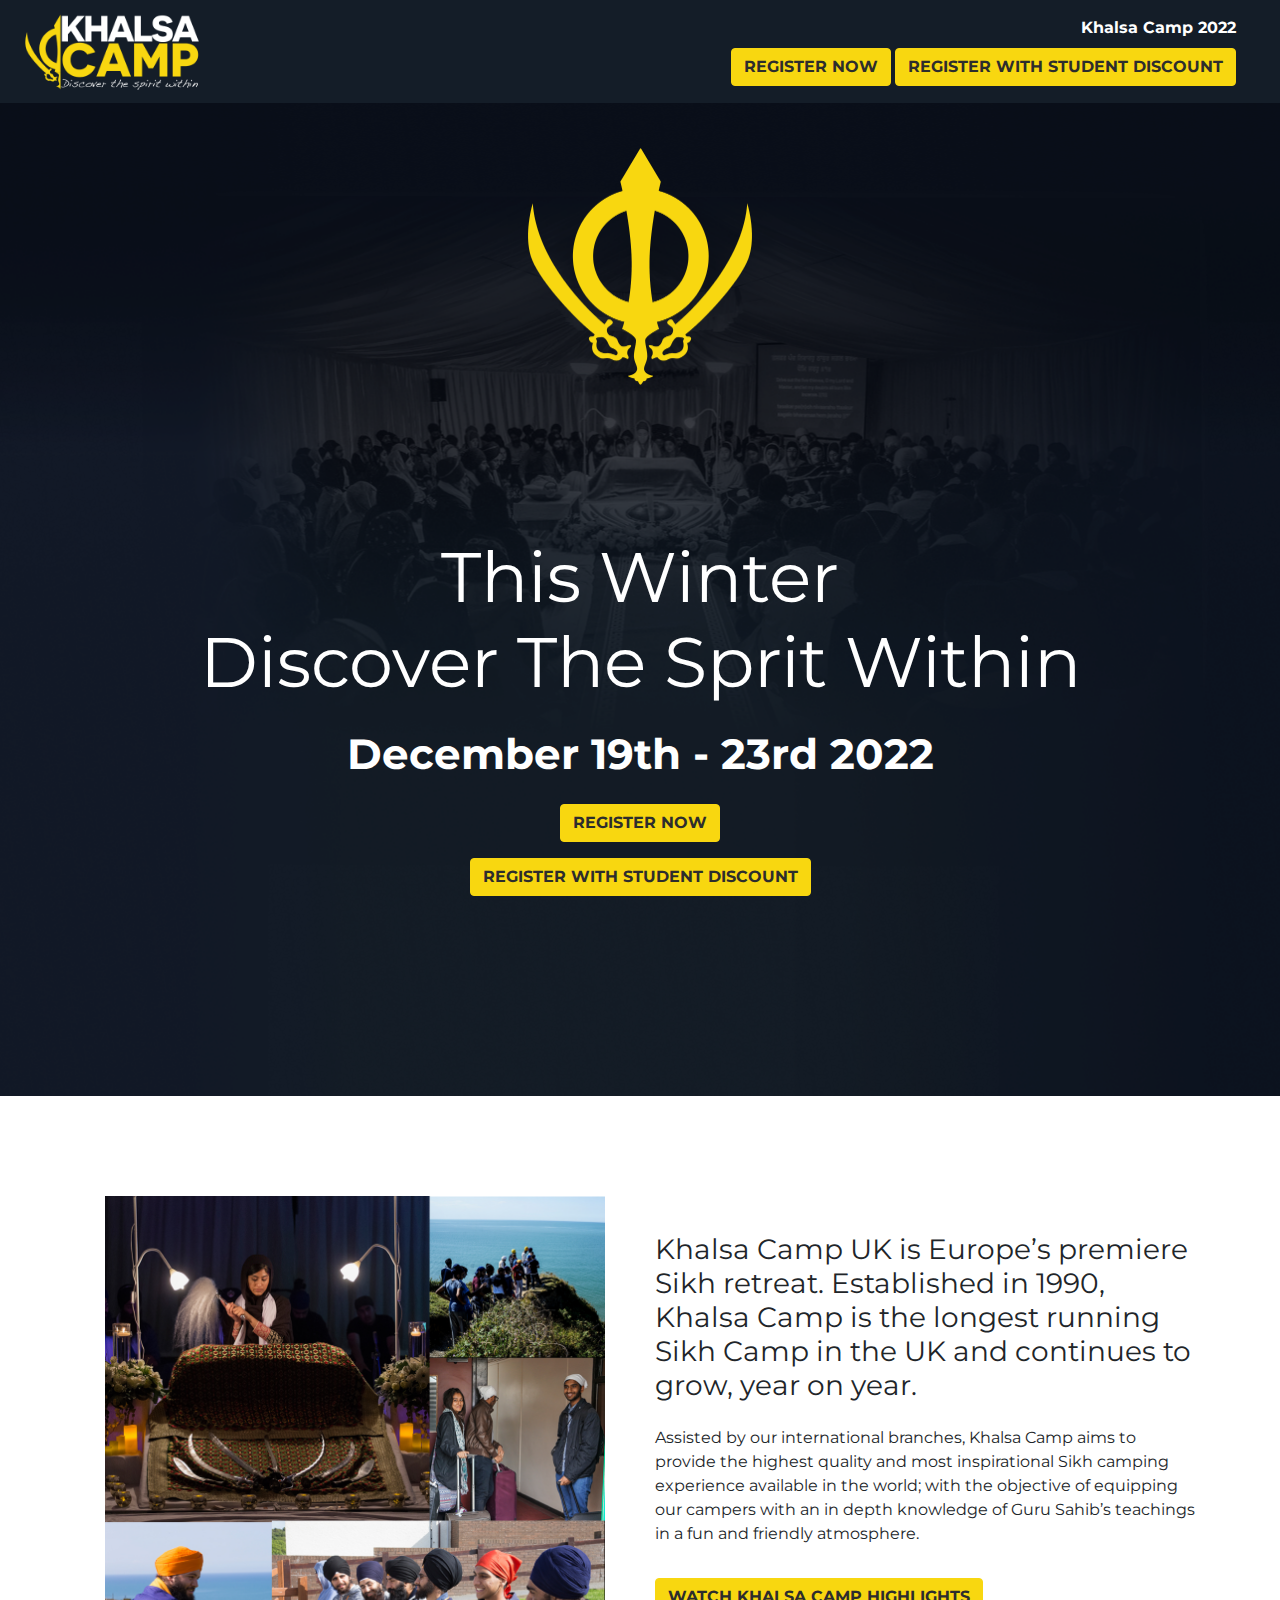
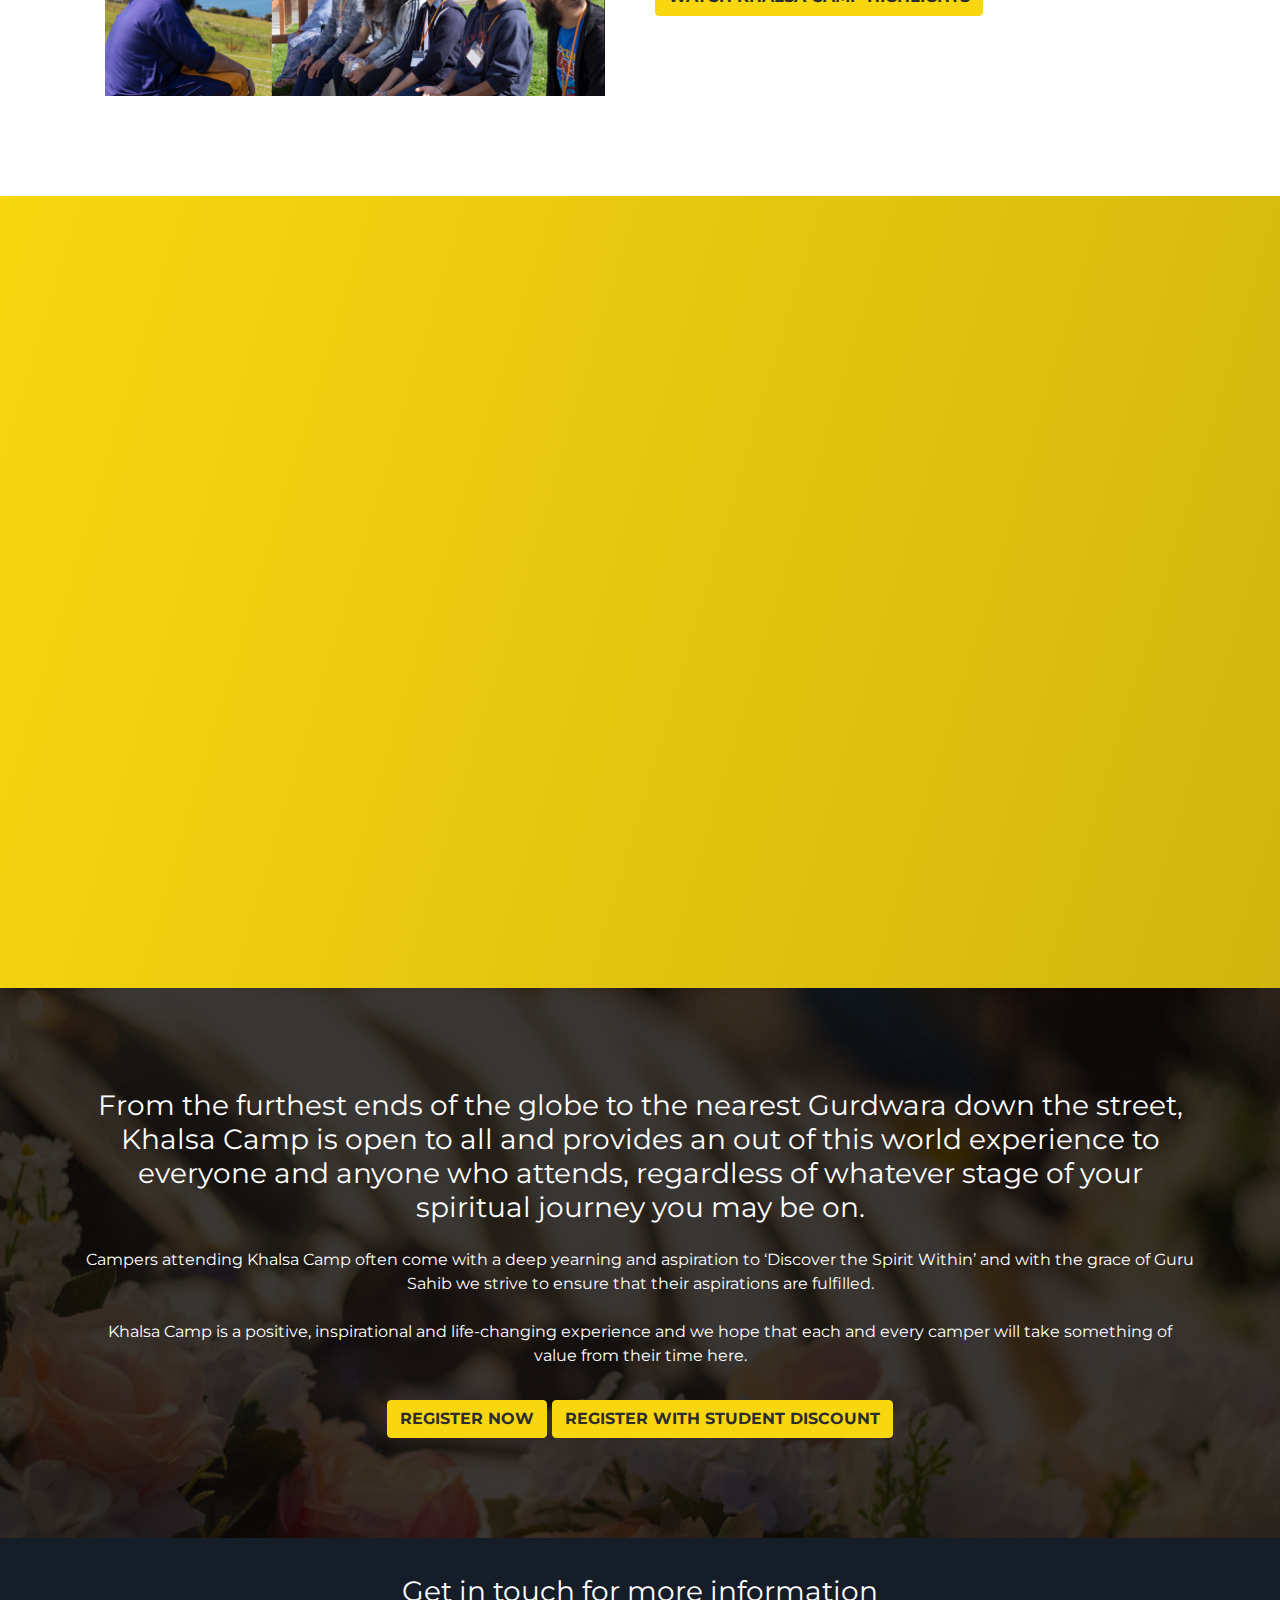
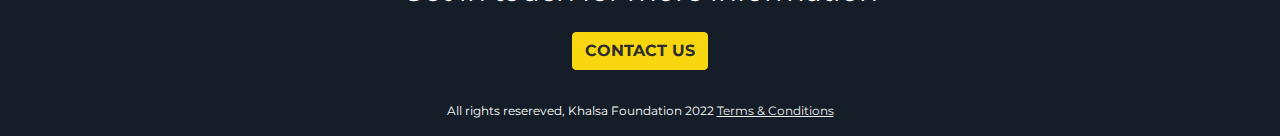
<file: index.html>
<!DOCTYPE html>
<html lang="en">
  <head>
    <meta charset="UTF-8">
	<meta http-equiv="X-UA-Compatible" content="IE=edge">
	<meta name="viewport" content="width=device-width, initial-scale=1">
    <title>Khalsa Camp UK- Sign Up Now</title>
    <!-- Bootstrap -->
	<link href="css/bootstrap-4.4.1.css" rel="stylesheet">
	<link rel="preconnect" href="https://fonts.googleapis.com">
<link rel="preconnect" href="https://fonts.gstatic.com" crossorigin>
<link href="https://fonts.googleapis.com/css2?family=Montserrat:wght@100;200;300;400;500;600;700;800;900&display=swap" rel="stylesheet">
<link href="css/animate.min.css">
<link href="img/favicon.ico" rel="icon">
<link
rel="stylesheet"
href="https://cdnjs.cloudflare.com/ajax/libs/animate.css/4.1.1/animate.min.css"
/>
 </head>
  <body>

	<nav class="navbar navbar-expand-lg navbar-light fixed-top bg-dark">
		<a href="http://www.khalsacamp.co.uk"><img src="img/kclogo.png" class="logo"></a>
		<button class="navbar-toggler" type="button" data-toggle="collapse" data-target="#navbarSupportedContent" aria-controls="navbarSupportedContent" aria-expanded="false" aria-label="Toggle navigation">
		  <span class="navbar-toggler-icon"></span>
		</button>
	  
		<div class="collapse navbar-collapse" id="navbarSupportedContent">
		 <ul class="navbar-nav mr-auto">
			<!--<li class="nav-item active">
			  <a class="nav-link" href="#">Home <span class="sr-only">(current)</span></a>
			</li>
			<li class="nav-item">
			  <a class="nav-link" href="#">Link</a>
			</li>
			<li class="nav-item dropdown">
			  <a class="nav-link dropdown-toggle" href="#" id="navbarDropdown" role="button" data-toggle="dropdown" aria-haspopup="true" aria-expanded="false">
				Dropdown
			  </a>
			  <div class="dropdown-menu" aria-labelledby="navbarDropdown">
				<a class="dropdown-item" href="#">Action</a>
				<a class="dropdown-item" href="#">Another action</a>
				<div class="dropdown-divider"></div>
				<a class="dropdown-item" href="#">Something else here</a>
			  </div>
			</li>
			<li class="nav-item">
			  <a class="nav-link disabled" href="#">Disabled</a>
			</li>-->
		  </ul>
		  <div class="signUpNav">
			<p style="color: #fff;display: block;margin: auto;padding-bottom: 8px;"><strong>Khalsa Camp 2022</strong></p>
			<!--<p style="color: #fff;text-align: right;display: block;margin: auto;padding-bottom: 8px;font-size: 13px;">December 19th - 23rd</p> -->
		  
		<a href="https://form.jotform.com/222282567496365" target="_blank"><button type="button" class="btn btn-primary btn-mobile">Register Now</button></a>
		<a href="https://form.jotform.com/222202060955345" target="_blank"><button type="button" class="btn btn-primary btn-mobile">Register with Student Discount</button></a>
		
		  </div>
		  
		</div>
	  </nav>
  	<!-- Section One -->

<nav>
	
</nav>

<div class="hero1">
	  <div class="container">
		  <div class="row">
		  
			  <div class="col-12 centre ">
			  
				<img src="img/khanda.png" class="khanda animate__animated animate__backInDown" >
			  <h1 style="color: #fff" class="sectionOneHeader animate__animated animate__fadeInUp animate__delay-1s" >
				  This Winter<br>
				  Discover the sprit within</h1>
				  <div style="height: 16px"></div>
				  <h3 style="color: #fff;" class=" animate__animated animate__fadeInUp animate__delay-2s">December 19th - 23rd 2022</h3>
				  <div style="height: 16px"></div>
					<a href="https://form.jotform.com/222282567496365" target="_blank">
						<div class=" animate__animated animate__zoomIn animate__delay-3s">
				  <button type="button" class="btn btn-primary animate__animated animate__pulse animate__animated animate__pulse animate__delay-4s">Register Now</button>
				</div></a>
				<div style="height: 16px"></div>
				<a href="https://form.jotform.com/222202060955345" target="_blank">
					<div class=" animate__animated animate__zoomIn animate__delay-3s">
			  <button type="button" class="btn btn-primary animate__animated animate__pulse animate__animated animate__pulse animate__delay-4s">Register with Student Discount</button>
			</div></a>
			  </div>
		  
		  </div>
	</div>
<div class="spacerLarge"></div>
	  </div>
	
	  	<!-- Section Two -->
	  
	  <div class="heroTwo">
		  <div class="spacerSmall"></div>
	  <div class="container">
		  <div class="row">
		  
			  <div class="col-md-6">
			  
			  <img src="img/collage.png" class="colSixImage">
			
			  </div>
			  
			  <div class="col-md-6">
			  
				<div class="spacerExtraSmall"></div>
			
				  <h4>Khalsa Camp UK is Europe’s premiere Sikh retreat. Established in 1990, Khalsa Camp is the longest running Sikh Camp in the UK and continues to grow, year on year.</h4>
				  <div style="height: 16px"></div>
				  <p>Assisted by our international branches, Khalsa Camp aims to provide the highest quality and most inspirational Sikh camping experience available in the world; with the objective of equipping our campers with an in depth knowledge of Guru Sahib’s teachings in a fun and friendly atmosphere.</p>
				  
				  <div style="height: 16px"></div>
				  <a href="https://www.youtube.com/c/KhalsaFoundation" target="_blank">
				  <button type="button" class="btn btn-primary">Watch Khalsa Camp Highlights</button></a>
				  
			  </div>
		  
		  </div>
	</div>
	<div class="spacerSmall"></div>
	  </div>
		  
		  	<!-- Section Three -->
	  
			  <div class="heroThree">
				<div class="spacerSmall"></div>
			<div class="container">
				<div class="row">
				
					<div class="col-12">
					
						<iframe class="video-container" width="100%" height="585px" src="https://www.youtube.com/embed/XyuzXvglQF0" title="YouTube video player" frameborder="0" allow="accelerometer; autoplay; clipboard-write; encrypted-media; gyroscope; picture-in-picture" allowfullscreen></iframe>
				  
					</div>
					
					
				
				</div>
		  </div>
		  <div class="spacerSmall"></div>
			</div>		

		  	<!-- Section Four -->
	  
			  <div class="heroFour">
				<div class="spacerSmall"></div>
			<div class="container">
				<div class="row">
				
					<div class="col-12 centre text-white">
					
						<h4>From the furthest ends of the globe to the nearest Gurdwara down the street, Khalsa Camp is open to all and provides an out of this world experience to everyone and anyone who attends, regardless of whatever stage of your spiritual journey you may be on.</h4>
						<div style="height: 16px"></div>
						<p>Campers attending Khalsa Camp often come with a deep yearning and aspiration to ‘Discover the Spirit Within’ and with the grace of Guru Sahib we strive to ensure that their aspirations are fulfilled.
							<br><br/>
							Khalsa Camp is a positive, inspirational and life-changing experience and we hope that each and every camper will take something of value from their time here.</p>
						
						<div style="height: 16px"></div>
						<a href="https://form.jotform.com/222282567496365" target="_blank"><button type="button" class="btn btn-primary btn-mobile">Register Now</button></a>
						<a href="https://form.jotform.com/222202060955345" target="_blank"><button type="button" class="btn btn-primary btn-mobile">Register with Student Discount</button></a>
				  
					</div>
					
					
				
				</div>
		  </div>
		  <div class="spacerSmall"></div>
			</div>				
<!-- Section Five-->
	  
<div class="bg-dark">
	<div class="spacerExtraSmall"></div>
<div class="container">
	<div class="row">
	
		<div class="col-12 centre text-white">
		<h4>Get in touch for more information</h1>
			<div style="height: 16px"></div><a href="mailto:info@khalsacamp.co.uk" target="_blank">
			<button type="button" class="btn btn-primary">Contact Us</button></a>
			<div style="height: 16px"></div>
	  <p style="font-size: 12px;color:#fff !important ; padding-top: 16px;">All rights resereved, Khalsa Foundation 2022 <a style="text-decoration:underline;color:#ededed " href="http://www.khalsacamp.com/uk/terms.html" target="_blank">Terms & Conditions</a></p>
		</div>
		
		
	
	</div>
</div>
<div class="spaceExtraSmall"></div>
</div>				

	  
	  
	<!-- jQuery (necessary for Bootstrap's JavaScript plugins) --> 
	<script src="js/jquery-3.4.1.min.js"></script>

	<!-- Include all compiled plugins (below), or include individual files as needed -->
	<script src="js/popper.min.js"></script> 
	<script src="js/bootstrap-4.4.1.js"></script>
  </body>
</html>
</file>
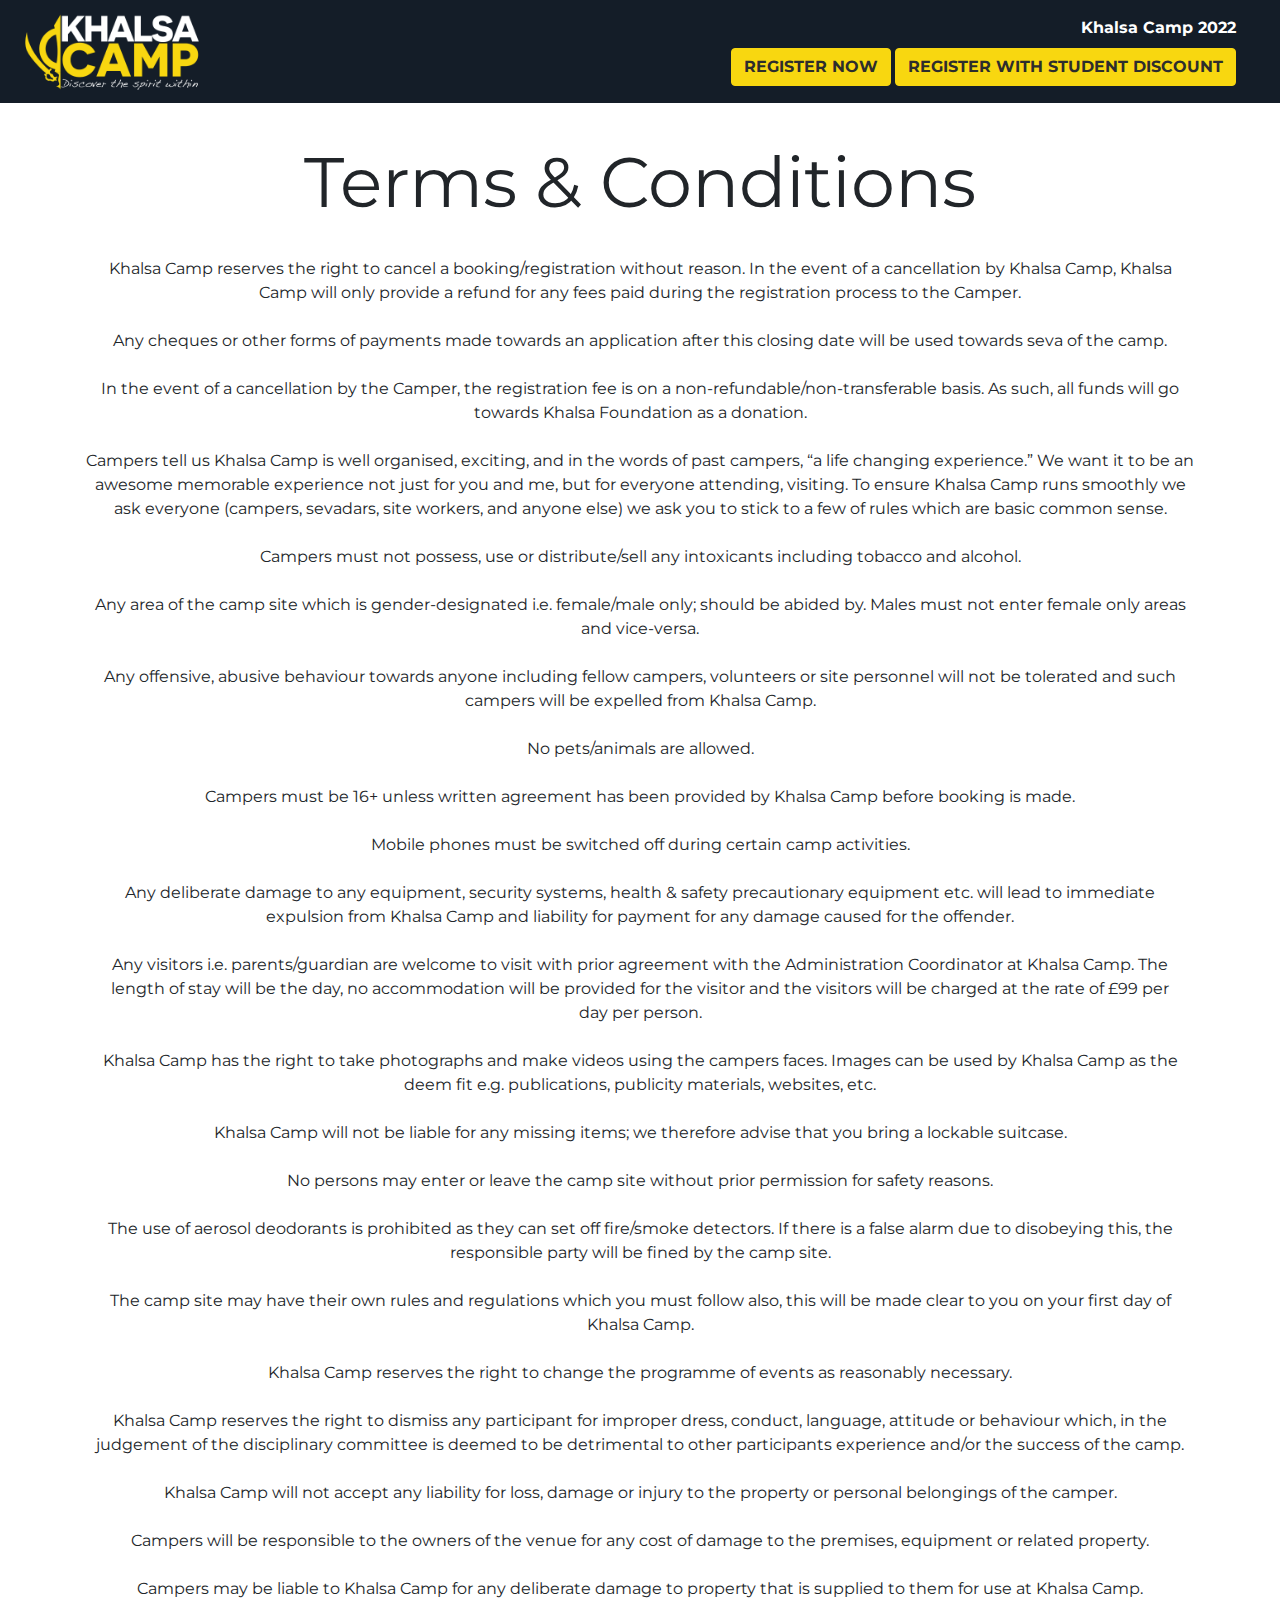
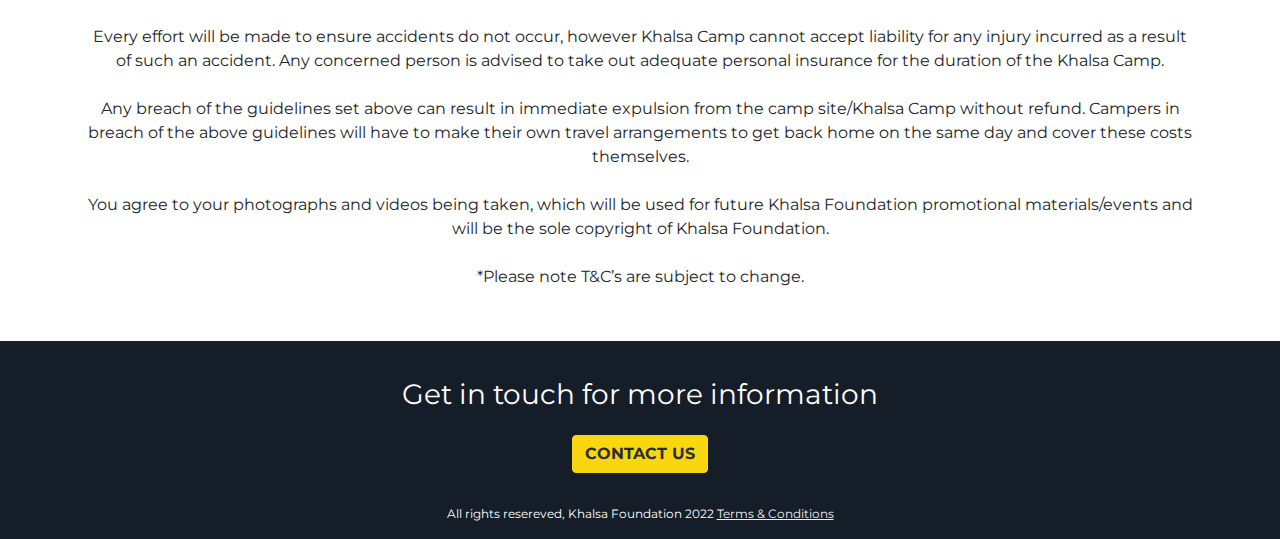
<file: terms.html>
<!DOCTYPE html>
<html lang="en">
  <head>
    <meta charset="UTF-8">
	<meta http-equiv="X-UA-Compatible" content="IE=edge">
	<meta name="viewport" content="width=device-width, initial-scale=1">
    <title>Khalsa Camp UK- Sign Up Now</title>
    <!-- Bootstrap -->
	<link href="css/bootstrap-4.4.1.css" rel="stylesheet">
	<link rel="preconnect" href="https://fonts.googleapis.com">
<link rel="preconnect" href="https://fonts.gstatic.com" crossorigin>
<link href="https://fonts.googleapis.com/css2?family=Montserrat:wght@100;200;300;400;500;600;700;800;900&display=swap" rel="stylesheet">
<link href="css/animate.min.css">
<link href="img/favicon.ico" rel="icon">
 </head>
  <body>

	<nav class="navbar navbar-expand-lg navbar-light fixed-top bg-dark">
		<a href="http://www.khalsacamp.co.uk"><img src="img/kclogo.png" class="logo"></a>
		<button class="navbar-toggler" type="button" data-toggle="collapse" data-target="#navbarSupportedContent" aria-controls="navbarSupportedContent" aria-expanded="false" aria-label="Toggle navigation">
		  <span class="navbar-toggler-icon"></span>
		</button>
	  
		<div class="collapse navbar-collapse" id="navbarSupportedContent">
		 <ul class="navbar-nav mr-auto">
			<!--<li class="nav-item active">
			  <a class="nav-link" href="#">Home <span class="sr-only">(current)</span></a>
			</li>
			<li class="nav-item">
			  <a class="nav-link" href="#">Link</a>
			</li>
			<li class="nav-item dropdown">
			  <a class="nav-link dropdown-toggle" href="#" id="navbarDropdown" role="button" data-toggle="dropdown" aria-haspopup="true" aria-expanded="false">
				Dropdown
			  </a>
			  <div class="dropdown-menu" aria-labelledby="navbarDropdown">
				<a class="dropdown-item" href="#">Action</a>
				<a class="dropdown-item" href="#">Another action</a>
				<div class="dropdown-divider"></div>
				<a class="dropdown-item" href="#">Something else here</a>
			  </div>
			</li>
			<li class="nav-item">
			  <a class="nav-link disabled" href="#">Disabled</a>
			</li>-->
		  </ul>
		  <div class="signUpNav">
			<p style="color: #fff;text-align: right;display: block;margin: auto;padding-bottom: 8px;"><strong>Khalsa Camp 2022</strong></p>
			<!--<p style="color: #fff;text-align: right;display: block;margin: auto;padding-bottom: 8px;font-size: 13px;">December 19th - 23rd</p> -->
		  
			<a href="https://form.jotform.com/222282567496365" target="_blank"><button type="button" class="btn btn-primary btn-mobile">Register Now</button></a>
			<a href="https://form.jotform.com/222202060955345" target="_blank"><button type="button" class="btn btn-primary btn-mobile">Register with Student Discount</button></a>
		
		  </div>
		  
		</div>
	  </nav>
  	<!-- Section One -->

<nav>
	
</nav>

<div>
	  <div class="container">
		  <div class="row">
		  
			  <div class="col-12 centre ">
				<h1 style="margin-top: 140px; ;">Terms &amp; Conditions</h2>
				<p><br>
					Khalsa Camp reserves the right to cancel a booking/registration without reason. In the event of a cancellation by Khalsa Camp, Khalsa Camp will only provide a refund for any fees paid during the registration process to the Camper.<br>
					<br>
					Any cheques or other forms of payments made towards an application after this closing date will be used towards seva of the camp.<br>
					<br>
					In the event of a cancellation  by the Camper, the registration fee is on a non-refundable/non-transferable basis. As such, all funds will go towards Khalsa Foundation as a donation.<br>
					<br>
					Campers tell us Khalsa Camp is&nbsp;well organised, exciting, and in the words of past campers, “a life changing&nbsp;experience.” We want it to be an awesome memorable experience not just for you and me, but for everyone attending, visiting. To ensure Khalsa&nbsp;Camp runs smoothly&nbsp;we ask everyone (campers, sevadars, site workers, and anyone else) we ask you to stick to a few of rules which are basic common sense.<br>
					<br>
					Campers must not possess, use or distribute/sell any intoxicants including tobacco and alcohol.<br>
					<br>
					Any area of the camp site which is gender-designated i.e. female/male only; should be abided by. Males must not enter female only areas and vice-versa.<br>
					<br>
					Any offensive, abusive behaviour towards anyone including fellow campers, volunteers or site personnel will not be tolerated and such campers will be expelled from Khalsa&nbsp;Camp.<br>
					<br>
					No pets/animals are allowed.<br>
					<br>
					Campers must be 16+ unless written agreement has been provided by Khalsa Camp before booking is made.<br>
					<br>
					Mobile phones must be switched off during certain camp activities.<br>
					<br>
					Any deliberate damage to any equipment, security systems, health &amp; safety precautionary equipment etc. will lead to immediate expulsion from Khalsa&nbsp;Camp and liability for payment for any damage caused for the offender.<br>
					<br>
					Any visitors i.e. parents/guardian are welcome to visit with prior agreement with the Administration Coordinator at Khalsa Camp. The length of stay will be the day, no accommodation will be provided for the visitor and the visitors will be charged at the rate of £99 per day&nbsp;per person.<br>
					<br>
					Khalsa Camp has the right to take photographs and make videos using the campers faces. Images can be used by Khalsa Camp as the deem fit e.g. publications, publicity materials, websites, etc.<br>
					<br>
					Khalsa&nbsp;Camp will not be liable for any missing items; we therefore advise that you bring a lockable suitcase.<br>
					<br>
					No persons may enter or leave the camp site without prior permission for safety reasons.<br>
					<br>
					The use of aerosol deodorants is prohibited as they can set off fire/smoke detectors. If there is a false alarm due to disobeying this, the responsible party will be fined by the camp site.<br>
					<br>
					The camp site may have their own rules and regulations which you must follow also, this will be made clear to you on your first day of Khalsa&nbsp;Camp.<br>
					<br>
					Khalsa&nbsp;Camp reserves the right to change the programme of events as reasonably necessary.<br>
					<br>
					Khalsa&nbsp;Camp reserves the right to dismiss any participant for improper dress, conduct, language, attitude or behaviour which, in the judgement of the disciplinary committee is deemed to be detrimental to other participants experience and/or the success of the camp.<br>
					<br>
					Khalsa&nbsp;Camp will not accept any liability for loss, damage or injury to the property or personal belongings of the camper.<br>
					<br>
					Campers will be responsible to the owners of the venue for any cost of damage to the premises, equipment or related property.<br>
					<br>
					Campers may be liable to Khalsa&nbsp;Camp for any deliberate damage to property that is supplied to them for use at Khalsa&nbsp;Camp.<br>
					<br>
					Every effort will be made to ensure accidents do not occur, however Khalsa&nbsp;Camp cannot accept liability for any injury incurred as a result of such an accident. Any concerned person is advised to take out adequate personal insurance for the duration of the Khalsa&nbsp;Camp.<br>
					<br>
					Any breach of the guidelines set above can result in immediate expulsion from the camp site/Khalsa Camp without refund. Campers in breach of the above guidelines will have to make their own travel arrangements to get back home on the same day and cover these costs themselves.<br>
					<br>
					You agree to your photographs and videos being taken, which will be used for future Khalsa Foundation promotional materials/events and will be the sole copyright of Khalsa Foundation.<br>
					<br>
					*Please note T&amp;C’s are subject to change.</p>
			  </div>
		  
		  </div>
	</div>
<div class="spacerExtraSmall"></div>
	  </div>
			
<!-- Section Five-->
	  
<div class="bg-dark">
	<div class="spacerExtraSmall"></div>
<div class="container">
	<div class="row">
	
		<div class="col-12 centre text-white">
		<h4>Get in touch for more information</h1>
			<div style="height: 16px"></div><a href="mailto:info@khalsacamp.co.uk" target="_blank">
			<button type="button" class="btn btn-primary">Contact Us</button></a>
			<div style="height: 16px"></div>
	  <p style="font-size: 12px;color:#fff !important ; padding-top: 16px;">All rights resereved, Khalsa Foundation 2022 <a style="text-decoration:underline;color:#ededed " href="http://www.khalsacamp.com/uk/terms.html" target="_blank">Terms & Conditions</a></p>
		</div>
		
		
	
	</div>
</div>
<div class="spaceExtraSmall"></div>
</div>				

	  
	  
	<!-- jQuery (necessary for Bootstrap's JavaScript plugins) --> 
	<script src="js/jquery-3.4.1.min.js"></script>

	<!-- Include all compiled plugins (below), or include individual files as needed -->
	<script src="js/popper.min.js"></script> 
	<script src="js/bootstrap-4.4.1.js"></script>
  </body>
</html>
</file>
